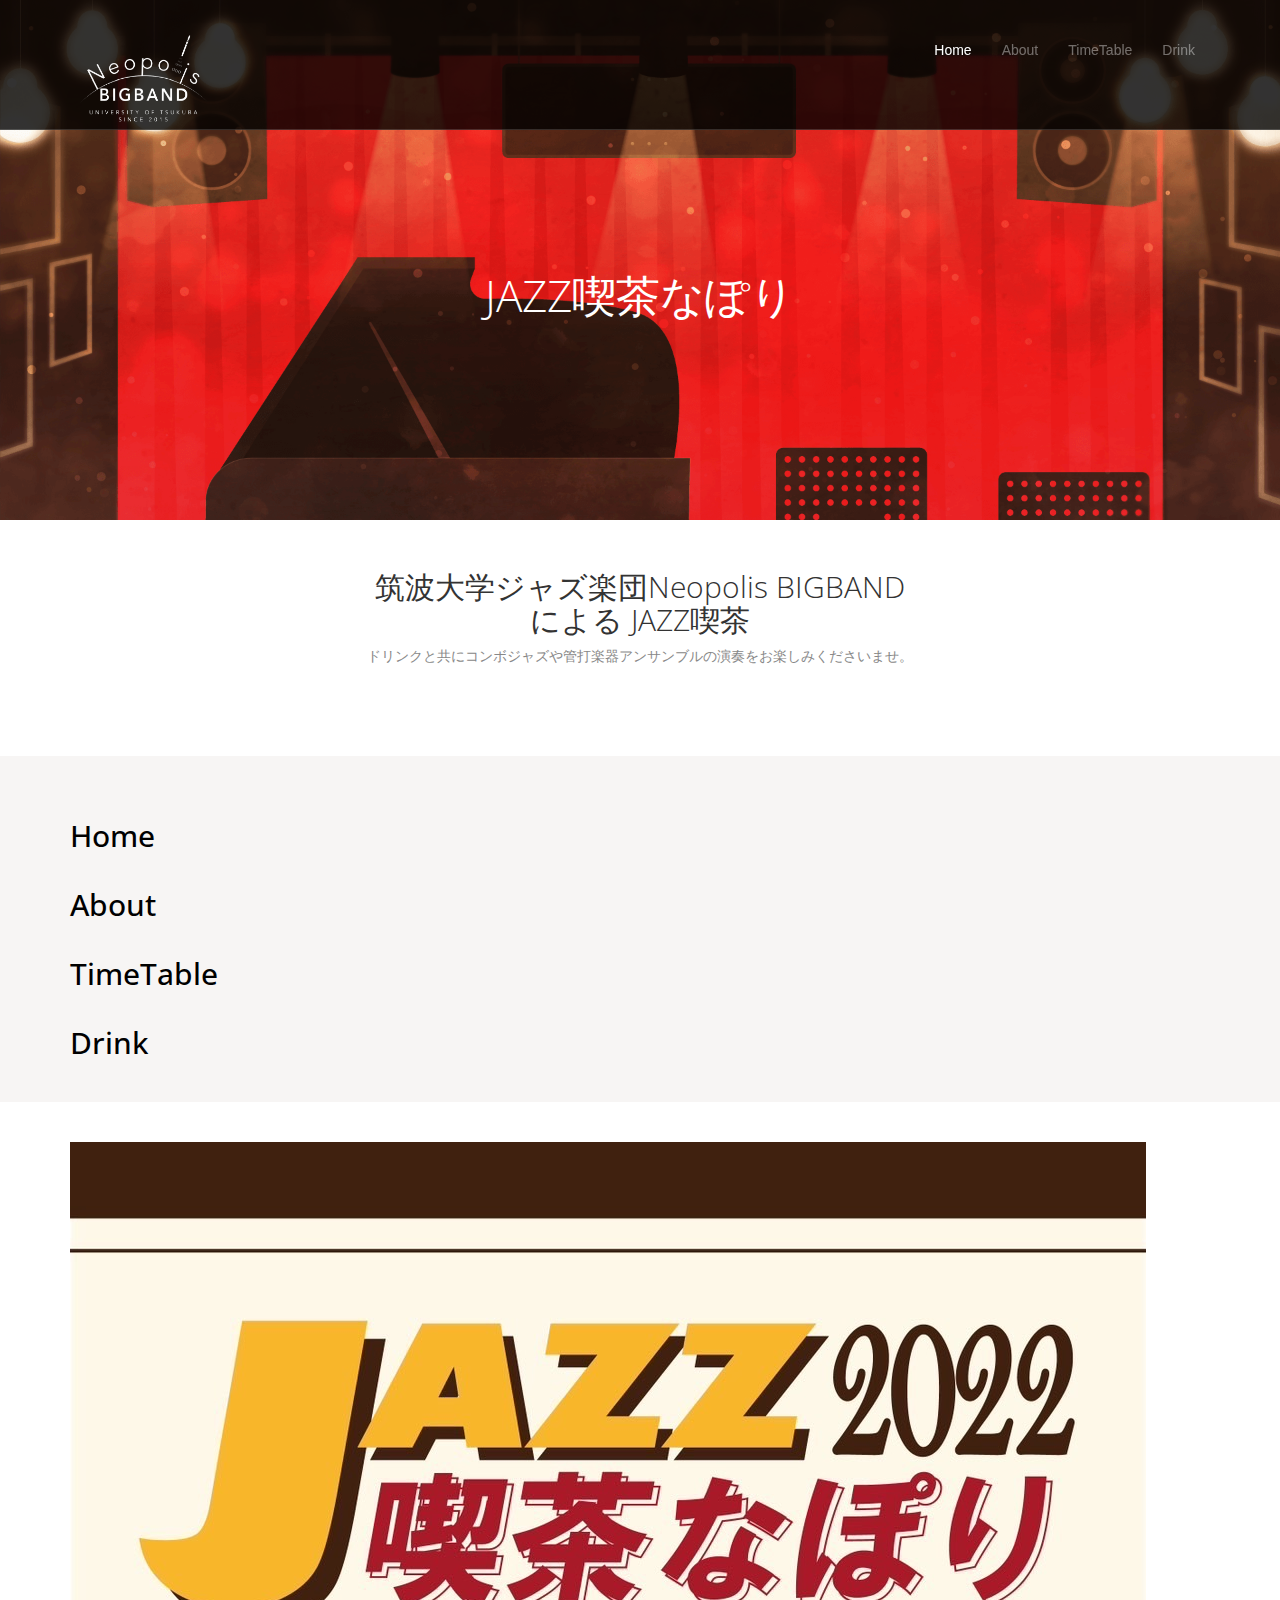
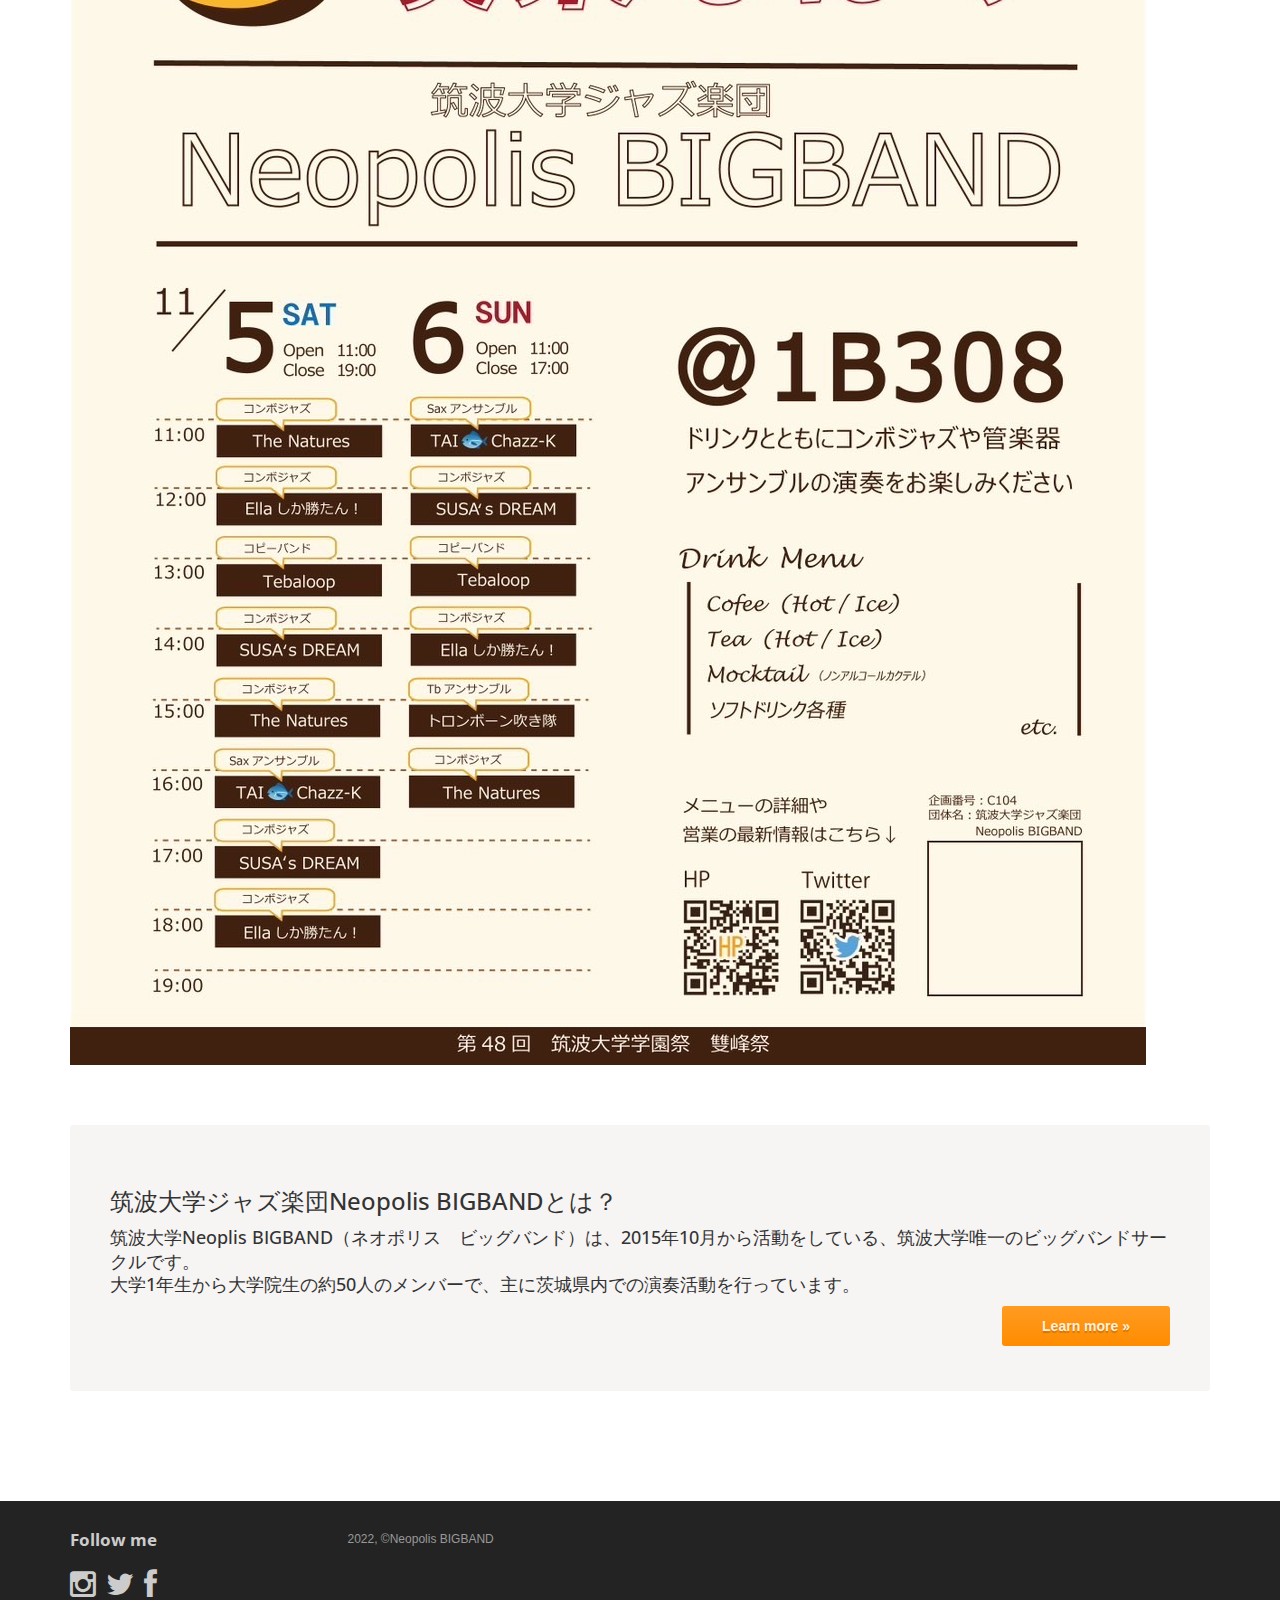
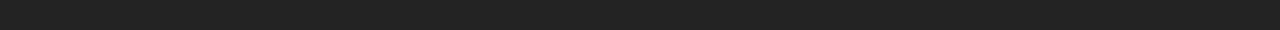
<file: index.html>
<!DOCTYPE html>
<!-- gitのやり方はhttps://miya-system-works.com/blog/detail/vscode-github/　を参考にしたよ -->
<!-- ファイル名変えたから正しく動くかチェック -->
<html lang="ja">

<head>
	<meta charset="utf-8">
	<meta name="viewport" content="width=device-width, initial-scale=1.0">
	<meta name="description" content="">
	<meta name="author" content="Sergey Pozhilov (GetTemplate.com)">

	<title>NeopolisBIGBAND雙峰祭特設サイト</title>


	<link rel="stylesheet" media="screen" href="http://fonts.googleapis.com/css?family=Open+Sans:300,400,700">
	<link rel="stylesheet" href="assets/css/bootstrap.min.css">
	<link rel="stylesheet" href="assets/css/font-awesome.min.css">

	<!-- Custom styles for our template -->
	<link rel="stylesheet" href="assets/css/bootstrap-theme.css" media="screen">
	<link rel="stylesheet" href="assets/css/main.css">

	<!-- HTML5 shim and Respond.js IE8 support of HTML5 elements and media queries -->
	<!--[if lt IE 9]>
	<script src="assets/js/html5shiv.js"></script>
	<script src="assets/js/respond.min.js"></script>
	<![endif]-->
</head>

<body class="home">
	<!-- Fixed navbar -->
	<div class="navbar navbar-inverse navbar-fixed-top headroom">
		<div class="container">
			<div class="navbar-header">
				<!-- Button for smallest screens -->
				<button type="button" class="navbar-toggle" data-toggle="collapse" data-target=".navbar-collapse"><span
						class="icon-bar"></span> <span class="icon-bar"></span> <span class="icon-bar"></span> </button>
				<a class="navbar-brand" href="index.html"><img src="assets/img/Neopolis_logo.png"
						alt="Progressus HTML5 template" width="150" height="100"></a>
			</div>
			<div class="navbar-collapse collapse">
				<ul class="nav navbar-nav pull-right">
					<li class="active"><a href="#">Home</a></li>
					<li><a href="about.html">About</a></li>
					<li><a href="timetable.html">TimeTable</a></li>
					<li><a href="drink.html">Drink</a></li>
				</ul>
			</div>
			<!--/.nav-collapse -->
		</div>
	</div>
	<!-- /.navbar -->

	<!-- Header -->
	<header id="head">
		<div class="container">
			<div class="row">
				<h1 class="lead">JAZZ喫茶なぽり</h1>
			</div>
		</div>
	</header>
	<!-- /Header -->

	<!-- Intro -->

	<div class="container text-center">
		<br>
		<h2 class="thin">筑波大学ジャズ楽団Neopolis BIGBAND<br>
			による JAZZ喫茶</h2>
		<p class="text-muted">
			ドリンクと共にコンボジャズや管打楽器アンサンブルの演奏をお楽しみくださいませ。
		</p>
		<br>
	</div>
	<!-- /Intro-->

	<div class="jumbotron top-space">
		<div class="container">
			<h2><a href="index.html" style="color:black">Home</a></h2>
			<h2><a href="about.html" style="color:black">About</a></h2>
			<h2><a href="timetable.html" style="color:black">TimeTable</a></h2>
			<h2><a href="drink.html" style="color:black">Drink</a></h2>
		</div>
	</div>

	<!-- container -->
	<div class="container">
		<br><br>

		<img src="assets/img/flyer.jpg">

		<div class="jumbotron top-space">
			<h3>筑波大学ジャズ楽団Neopolis BIGBANDとは？</h3>
			<h4>筑波大学Neoplis
				BIGBAND（ネオポリス　ビッグバンド）は、2015年10月から活動をしている、筑波大学唯一のビッグバンドサークルです。<br>
				大学1年生から大学院生の約50人のメンバーで、主に茨城県内での演奏活動を行っています。</h4>
			<p class="text-right"><a class="btn btn-primary btn-large"
					href="https://www.stb.tsukuba.ac.jp/~neopolis/profile/">Learn more »</a></p>
		</div>
	</div> <!-- /container -->



	<!-- Social links. @TODO: replace by link/instructions in template -->
	<section id="social">
		<div class="container">
			<div class="wrapper clearfix">
				<!-- AddThis Button BEGIN -->
				<div class="addthis_toolbox addthis_default_style">
					<a class="addthis_button_facebook_like" fb:like:layout="button_count"></a>
					<a class="addthis_button_tweet"></a>
					<a class="addthis_button_linkedin_counter"></a>
					<a class="addthis_button_google_plusone" g:plusone:size="medium"></a>
				</div>
				<!-- AddThis Button END -->
			</div>
		</div>
	</section>
	<!-- /social links -->


	<footer id="footer" class="top-space">

		<div class="footer1">
			<div class="container">
				<div class="row">

					<div class="col-md-3 widget">
						<h3 class="widget-title">Follow me</h3>
						<div class="widget-body">
							<p class="follow-me-icons">
								<a href="https://instagram.com/neopolisbigband?igshid=YmMyMTA2M2Y="><i
										class="fa fa-instagram fa-2"></i></a>
								<a href="https://twitter.com/neopolisbigband"><i class="fa fa-twitter fa-2"></i></a>
								<a href="https://www.facebook.com/tsukuba.neopolis"><i
										class="fa fa-facebook fa-2"></i></a>
							</p>
						</div>

					</div>
					<div>
						2022, &copy;Neopolis BIGBAND
					</div>
				</div>

			</div> <!-- /row of widgets -->
		</div>
		</div>

	</footer>





	<!-- JavaScript libs are placed at the end of the document so the pages load faster -->
	<script src="http://ajax.googleapis.com/ajax/libs/jquery/1.10.2/jquery.min.js"></script>
	<script src="http://netdna.bootstrapcdn.com/bootstrap/3.0.0/js/bootstrap.min.js"></script>
	<script src="assets/js/headroom.min.js"></script>
	<script src="assets/js/jQuery.headroom.min.js"></script>
	<script src="assets/js/template.js"></script>
</body>

</html>
</file>
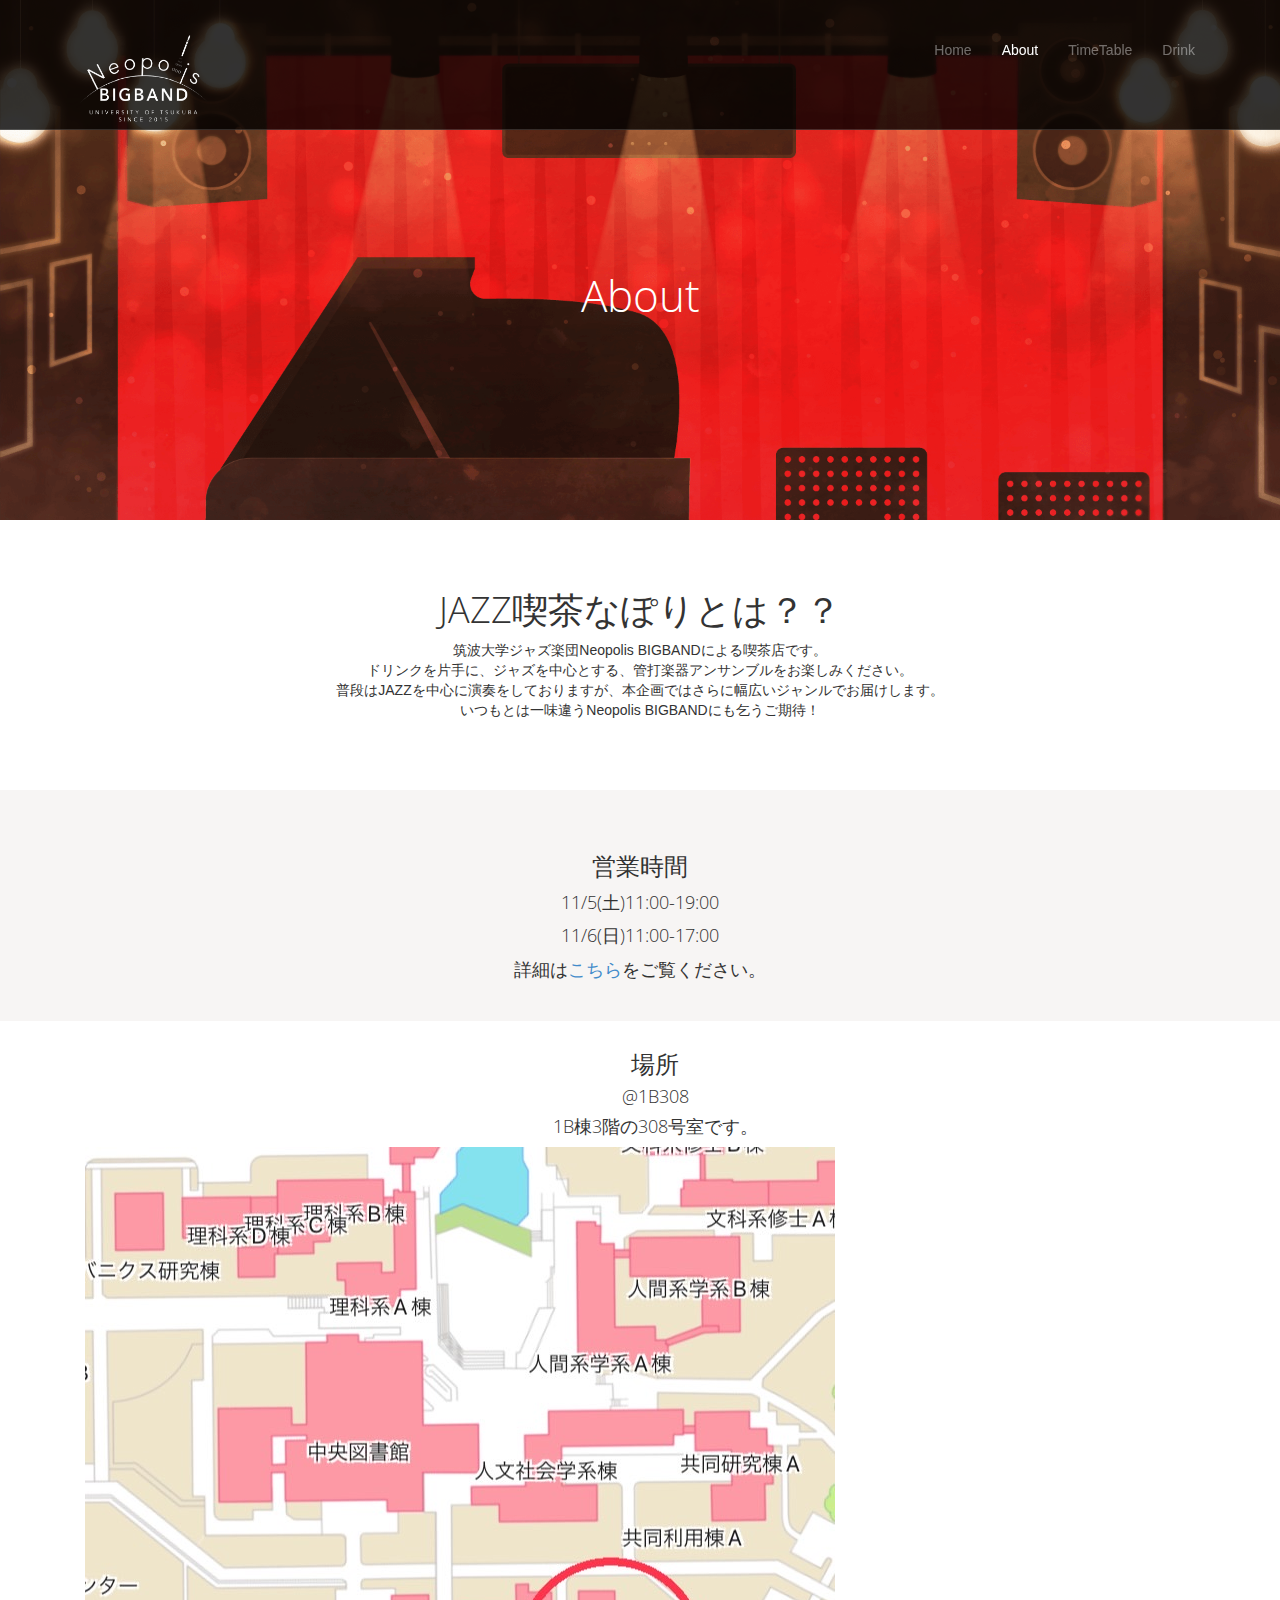
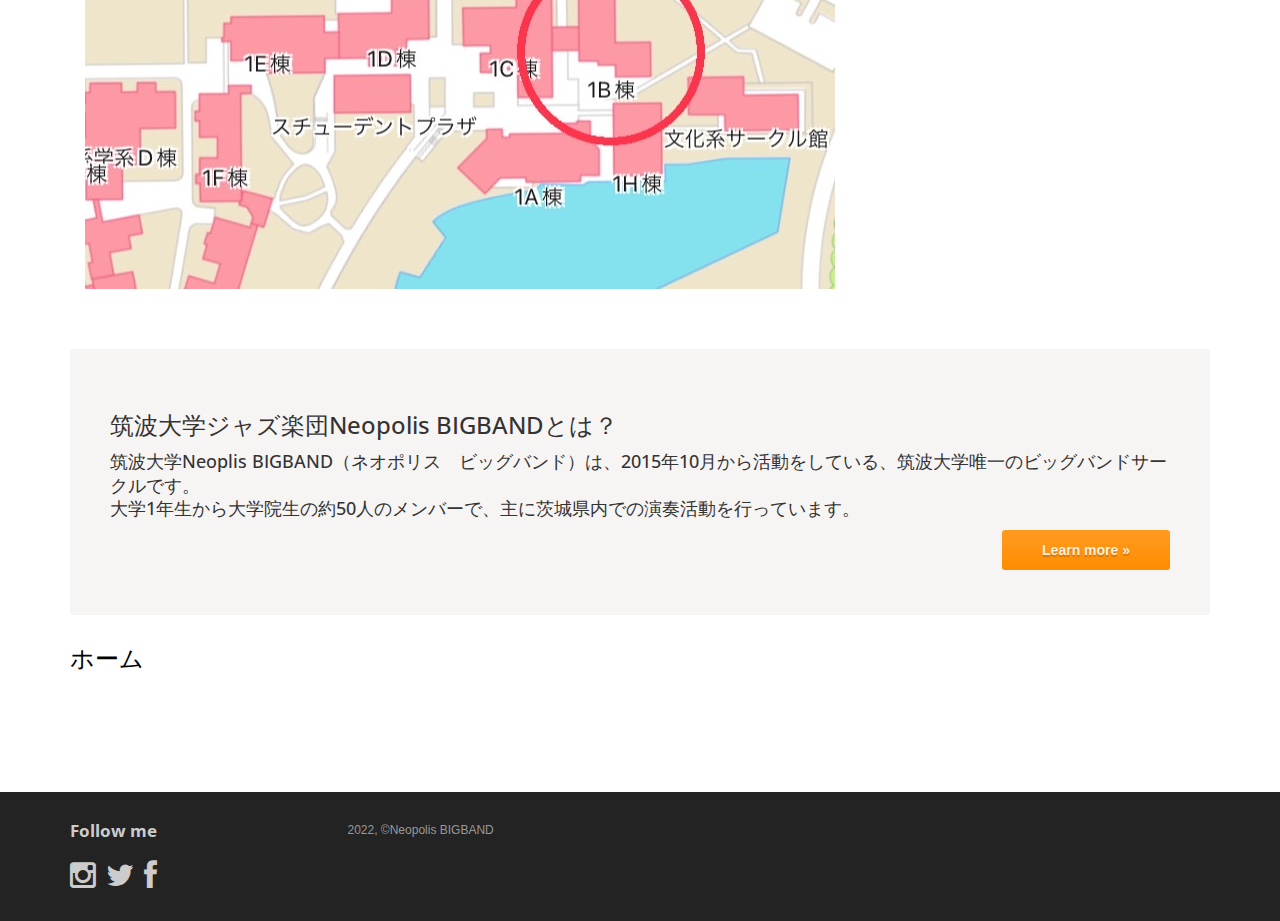
<file: about.html>
<!DOCTYPE html>
<!-- gitのやり方はhttps://miya-system-works.com/blog/detail/vscode-github/　を参考にしたよ -->
<!-- ファイル名変えたから正しく動くかチェック -->
<html lang="ja">

<head>
	<meta charset="utf-8">
	<meta name="viewport" content="width=device-width, initial-scale=1.0">
	<meta name="description" content="">
	<meta name="author" content="Sergey Pozhilov (GetTemplate.com)">

	<title>NeopolisBIGBAND雙峰祭特設サイト</title>


	<link rel="stylesheet" media="screen" href="http://fonts.googleapis.com/css?family=Open+Sans:300,400,700">
	<link rel="stylesheet" href="assets/css/bootstrap.min.css">
	<link rel="stylesheet" href="assets/css/font-awesome.min.css">

	<!-- Custom styles for our template -->
	<link rel="stylesheet" href="assets/css/bootstrap-theme.css" media="screen">
	<link rel="stylesheet" href="assets/css/main.css">

	<!-- HTML5 shim and Respond.js IE8 support of HTML5 elements and media queries -->
	<!--[if lt IE 9]>
	<script src="assets/js/html5shiv.js"></script>
	<script src="assets/js/respond.min.js"></script>
	<![endif]-->
</head>

<body class="home">
	<!-- Fixed navbar -->
	<div class="navbar navbar-inverse navbar-fixed-top headroom">
		<div class="container">
			<div class="navbar-header">
				<!-- Button for smallest screens -->
				<button type="button" class="navbar-toggle" data-toggle="collapse" data-target=".navbar-collapse"><span
						class="icon-bar"></span> <span class="icon-bar"></span> <span class="icon-bar"></span> </button>
				<a class="navbar-brand" href="index.html"><img src="assets/img/Neopolis_logo.png"
						alt="Progressus HTML5 template" width="150" height="100"></a>
			</div>
			<div class="navbar-collapse collapse">
				<ul class="nav navbar-nav pull-right">
					<li><a href="index.html">Home</a></li>
					<li class="active"><a href="#">About</a></li>
					<li><a href="timetable.html">TimeTable</a></li>
					<li><a href="drink.html">Drink</a></li>
				</ul>
			</div>
			<!--/.nav-collapse -->
		</div>
	</div>
	<!-- /.navbar -->

	<!-- Header -->
	<header id="head">
		<div class="container">
			<div class="row">
				<h1 class="lead">About</h1>
			</div>
		</div>
	</header>
	<!-- /Header -->

	<!-- Intro -->
	<div class="container text-center">
		<br> <br>
		<h1 class="thin">JAZZ喫茶なぽりとは？？</h1>
		<p>
			筑波大学ジャズ楽団Neopolis BIGBANDによる喫茶店です。<br>
			ドリンクを片手に、ジャズを中心とする、管打楽器アンサンブルをお楽しみください。<br>
			普段はJAZZを中心に演奏をしておりますが、本企画ではさらに幅広いジャンルでお届けします。<br>
			いつもとは一味違うNeopolis BIGBANDにも乞うご期待！
		</p>
	</div>
	<!-- /Intro-->

	<!-- Highlights - jumbotron -->
	<div class="jumbotron top-space">
		<div class="container">
			<h3 class="text-center thin">営業時間</h3>
			<h4 class="text-center thin">11/5(土)11:00-19:00</h4>
			<h4 class="text-center thin">11/6(日)11:00-17:00</h4>
			<h4 class="text-center thin">詳細は<a href="timetable.html">こちら</a>をご覧ください。</h4>
		</div>
	</div>
	<!-- /Highlights -->

	<!-- container -->
	<div class="container">

		<div class="container">
			<h3 class="text-center thin">場所</h3>
			<h4 class="text-center thin">@1B308</h4>
			<h4 class="text-center thin">1B棟3階の308号室です。</h4>
			<img src="assets/img/map.jpg">

		</div>


		<div class="jumbotron top-space">
			<h3>筑波大学ジャズ楽団Neopolis BIGBANDとは？</h3>
			<h4>筑波大学Neoplis
				BIGBAND（ネオポリス　ビッグバンド）は、2015年10月から活動をしている、筑波大学唯一のビッグバンドサークルです。<br>
				大学1年生から大学院生の約50人のメンバーで、主に茨城県内での演奏活動を行っています。</h4>
			<p class="text-right"><a class="btn btn-primary btn-large"
					href="https://www.stb.tsukuba.ac.jp/~neopolis/profile/">Learn more »</a></p>
		</div>
		<h3><a href="index.html" style="color:black">ホーム</a></h3>

	</div> <!-- /container -->

	<!-- Social links. @TODO: replace by link/instructions in template -->
	<section id="social">
		<div class="container">
			<div class="wrapper clearfix">
				<!-- AddThis Button BEGIN -->
				<div class="addthis_toolbox addthis_default_style">
					<a class="addthis_button_facebook_like" fb:like:layout="button_count"></a>
					<a class="addthis_button_tweet"></a>
					<a class="addthis_button_linkedin_counter"></a>
					<a class="addthis_button_google_plusone" g:plusone:size="medium"></a>
				</div>
				<!-- AddThis Button END -->
			</div>
		</div>
	</section>
	<!-- /social links -->


	<footer id="footer" class="top-space">

		<div class="footer1">
			<div class="container">
				<div class="row">

					<div class="col-md-3 widget">
						<h3 class="widget-title">Follow me</h3>
						<div class="widget-body">
							<p class="follow-me-icons">
								<a href="https://instagram.com/neopolisbigband?igshid=YmMyMTA2M2Y="><i
										class="fa fa-instagram fa-2"></i></a>
								<a href="https://twitter.com/neopolisbigband"><i class="fa fa-twitter fa-2"></i></a>
								<a href="https://www.facebook.com/tsukuba.neopolis"><i
										class="fa fa-facebook fa-2"></i></a>
							</p>
						</div>
					</div>
					<div>
						2022, &copy;Neopolis BIGBAND
					</div>

				</div> <!-- /row of widgets -->
			</div>
		</div>

	</footer>





	<!-- JavaScript libs are placed at the end of the document so the pages load faster -->
	<script src="http://ajax.googleapis.com/ajax/libs/jquery/1.10.2/jquery.min.js"></script>
	<script src="http://netdna.bootstrapcdn.com/bootstrap/3.0.0/js/bootstrap.min.js"></script>
	<script src="assets/js/headroom.min.js"></script>
	<script src="assets/js/jQuery.headroom.min.js"></script>
	<script src="assets/js/template.js"></script>
</body>

</html>
</file>
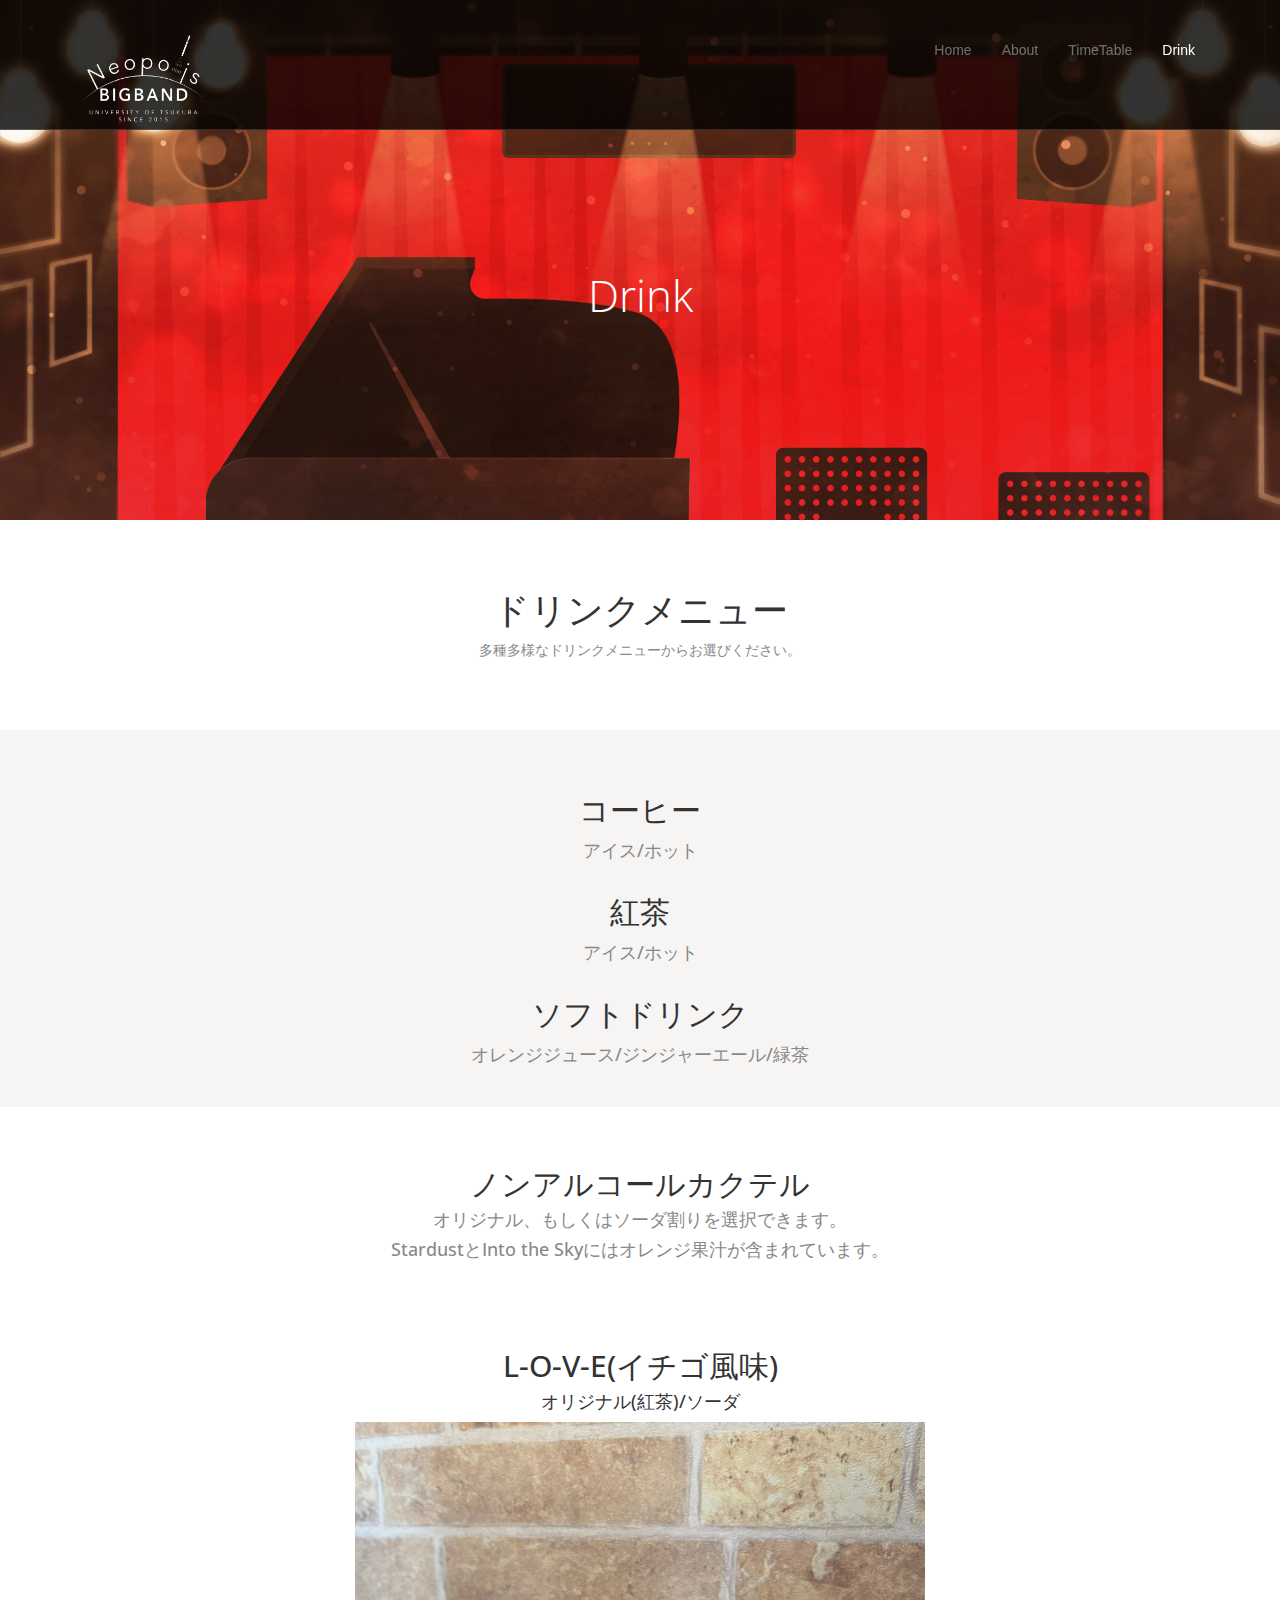
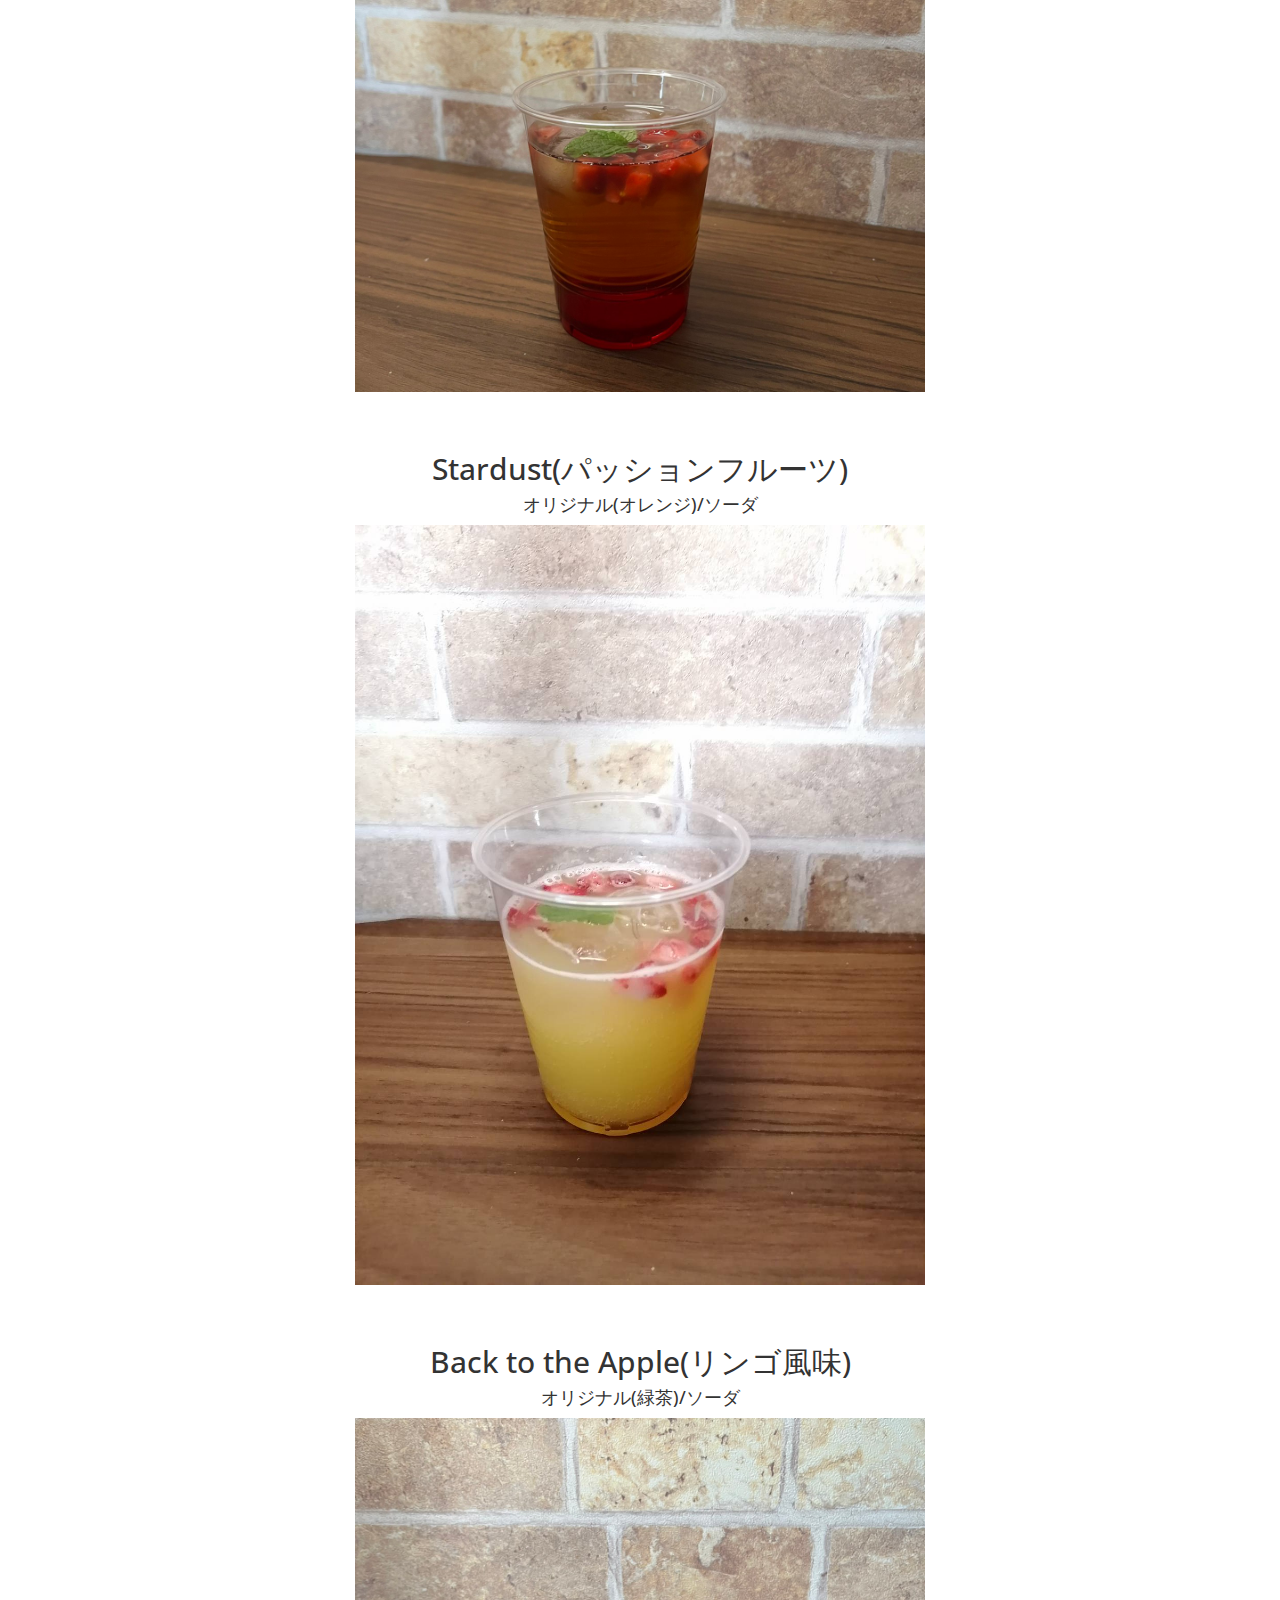
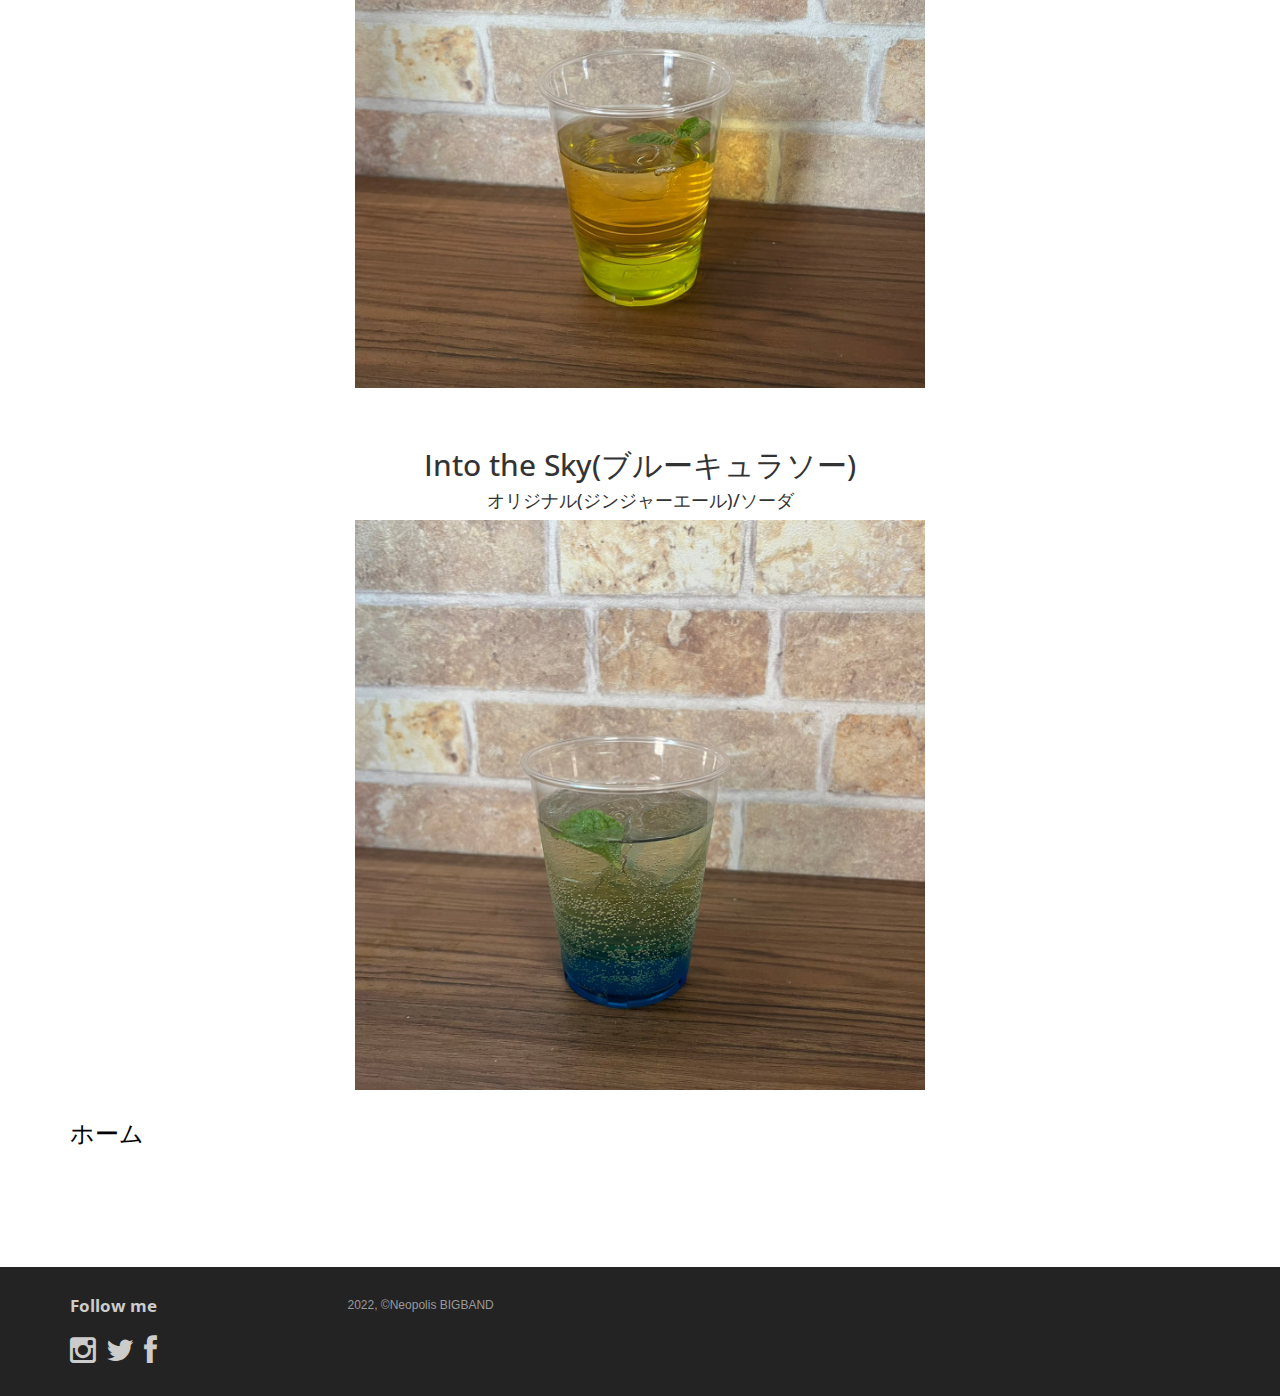
<file: drink.html>
<!DOCTYPE html>
<!-- gitのやり方はhttps://miya-system-works.com/blog/detail/vscode-github/　を参考にしたよ -->
<!-- ファイル名変えたから正しく動くかチェック -->
<html lang="ja">

<head>
	<meta charset="utf-8">
	<meta name="viewport" content="width=device-width, initial-scale=1.0">
	<meta name="description" content="">
	<meta name="author" content="Sergey Pozhilov (GetTemplate.com)">

	<title>NeopolisBIGBAND雙峰祭特設サイト</title>


	<link rel="stylesheet" media="screen" href="http://fonts.googleapis.com/css?family=Open+Sans:300,400,700">
	<link rel="stylesheet" href="assets/css/bootstrap.min.css">
	<link rel="stylesheet" href="assets/css/font-awesome.min.css">

	<!-- Custom styles for our template -->
	<link rel="stylesheet" href="assets/css/bootstrap-theme.css" media="screen">
	<link rel="stylesheet" href="assets/css/main.css">

	<!-- HTML5 shim and Respond.js IE8 support of HTML5 elements and media queries -->
	<!--[if lt IE 9]>
	<script src="assets/js/html5shiv.js"></script>
	<script src="assets/js/respond.min.js"></script>
	<![endif]-->
</head>

<body class="home">
	<!-- Fixed navbar -->
	<div class="navbar navbar-inverse navbar-fixed-top headroom">
		<div class="container">
			<div class="navbar-header">
				<!-- Button for smallest screens -->
				<button type="button" class="navbar-toggle" data-toggle="collapse" data-target=".navbar-collapse"><span
						class="icon-bar"></span> <span class="icon-bar"></span> <span class="icon-bar"></span> </button>
				<a class="navbar-brand" href="index.html"><img src="assets/img/Neopolis_logo.png"
						alt="Progressus HTML5 template" width="150" height="100"></a>
			</div>
			<div class="navbar-collapse collapse">
				<ul class="nav navbar-nav pull-right">
					<li><a href="index.html">Home</a></li>
					<li><a href="about.html">About</a></li>
					<li><a href="timetable.html">TimeTable</a></li>
					<li class="active"><a href="#">Drink</a></li>
				</ul>
			</div>
			<!--/.nav-collapse -->
		</div>
	</div>
	<!-- /.navbar -->

	<!-- Header -->
	<header id="head">
		<div class="container">
			<div class="row">
				<h1 class="lead">Drink</h1>
			</div>
		</div>
	</header>
	<!-- /Header -->

	<!-- Intro -->
	<div class="container text-center">
		<br><br>
		<h1>ドリンクメニュー</h1>
		<p class="text-muted">
			多種多様なドリンクメニューからお選びください。
		</p>
	</div>
	<!-- /Intro-->

	<!-- Highlights - jumbotron -->
	<div class="jumbotron top-space">
		<div class="container">
			<h2 class="text-center thin">コーヒー</h2>
			<h4 class="text-muted text-center">
				アイス/ホット
			</h4>
			<h2 class="text-center thin">紅茶</h2>
			<h4 class="text-muted text-center">
				アイス/ホット
			</h4>
			<h2 class="text-center thin">ソフトドリンク</h2>
			<h4 class="text-muted text-center">
				オレンジジュース/ジンジャーエール/緑茶
			</h4>

		</div>
	</div>
	<!-- /Highlights -->

	<!-- container -->
	<div class="container">

		<h2 class="text-center top-space">ノンアルコールカクテル</h2>
		<h4 class="text-muted text-center">
			オリジナル、もしくはソーダ割りを選択できます。
		</h4>
		<h4 class="text-muted text-center">
			StardustとInto the Skyにはオレンジ果汁が含まれています。
		</h4>
		<br>

		<h2 class="text-center top-space">L-O-V-E(イチゴ風味)</h2>
		<h4 class="text-center">オリジナル(紅茶)/ソーダ</h4>
		<div class="text-center">
			<img src="assets/img/moc_LOVE.jpg" width="50%">
		</div>

		<h2 class="text-center top-space">Stardust(パッションフルーツ)</h2>
		<h4 class="text-center">オリジナル(オレンジ)/ソーダ</h4>
		<div class="text-center">
			<img src="assets/img/moc_Star.jpg" width="50%">
		</div>

		<h2 class="text-center top-space">Back to the Apple(リンゴ風味)</h2>
		<h4 class="text-center">オリジナル(緑茶)/ソーダ</h4>
		<div class="text-center">
			<img src="assets/img/moc_Back.jpg" width="50%">
		</div>

		<h2 class="text-center top-space">Into the Sky(ブルーキュラソー)</h2>
		<h4 class="text-center">オリジナル(ジンジャーエール)/ソーダ</h4>
		<div class="text-center">
			<img src="assets/img/moc_Into.jpg" width="50%">
		</div>

	</div> <!-- /row -->
	<div class="container">
		<h3><a href="index.html" style="color:black">ホーム</a></h3>
	</div>

	</div> <!-- /container -->

	<!-- Social links. @TODO: replace by link/instructions in template -->
	<section id="social">
		<div class="container">
			<div class="wrapper clearfix">
				<!-- AddThis Button BEGIN -->
				<div class="addthis_toolbox addthis_default_style">
					<a class="addthis_button_facebook_like" fb:like:layout="button_count"></a>
					<a class="addthis_button_tweet"></a>
					<a class="addthis_button_linkedin_counter"></a>
					<a class="addthis_button_google_plusone" g:plusone:size="medium"></a>
				</div>
				<!-- AddThis Button END -->
			</div>
		</div>
	</section>
	<!-- /social links -->


	<footer id="footer" class="top-space">

		<div class="footer1">
			<div class="container">
				<div class="row">

					<div class="col-md-3 widget">
						<h3 class="widget-title">Follow me</h3>
						<div class="widget-body">
							<p class="follow-me-icons">
								<a href="https://instagram.com/neopolisbigband?igshid=YmMyMTA2M2Y="><i
										class="fa fa-instagram fa-2"></i></a>
								<a href="https://twitter.com/neopolisbigband"><i class="fa fa-twitter fa-2"></i></a>
								<a href="https://www.facebook.com/tsukuba.neopolis"><i
										class="fa fa-facebook fa-2"></i></a>
							</p>
						</div>
					</div>
					<div>
						2022, &copy;Neopolis BIGBAND
					</div>

				</div> <!-- /row of widgets -->
			</div>
		</div>

	</footer>





	<!-- JavaScript libs are placed at the end of the document so the pages load faster -->
	<script src="http://ajax.googleapis.com/ajax/libs/jquery/1.10.2/jquery.min.js"></script>
	<script src="http://netdna.bootstrapcdn.com/bootstrap/3.0.0/js/bootstrap.min.js"></script>
	<script src="assets/js/headroom.min.js"></script>
	<script src="assets/js/jQuery.headroom.min.js"></script>
	<script src="assets/js/template.js"></script>
</body>

</html>
</file>
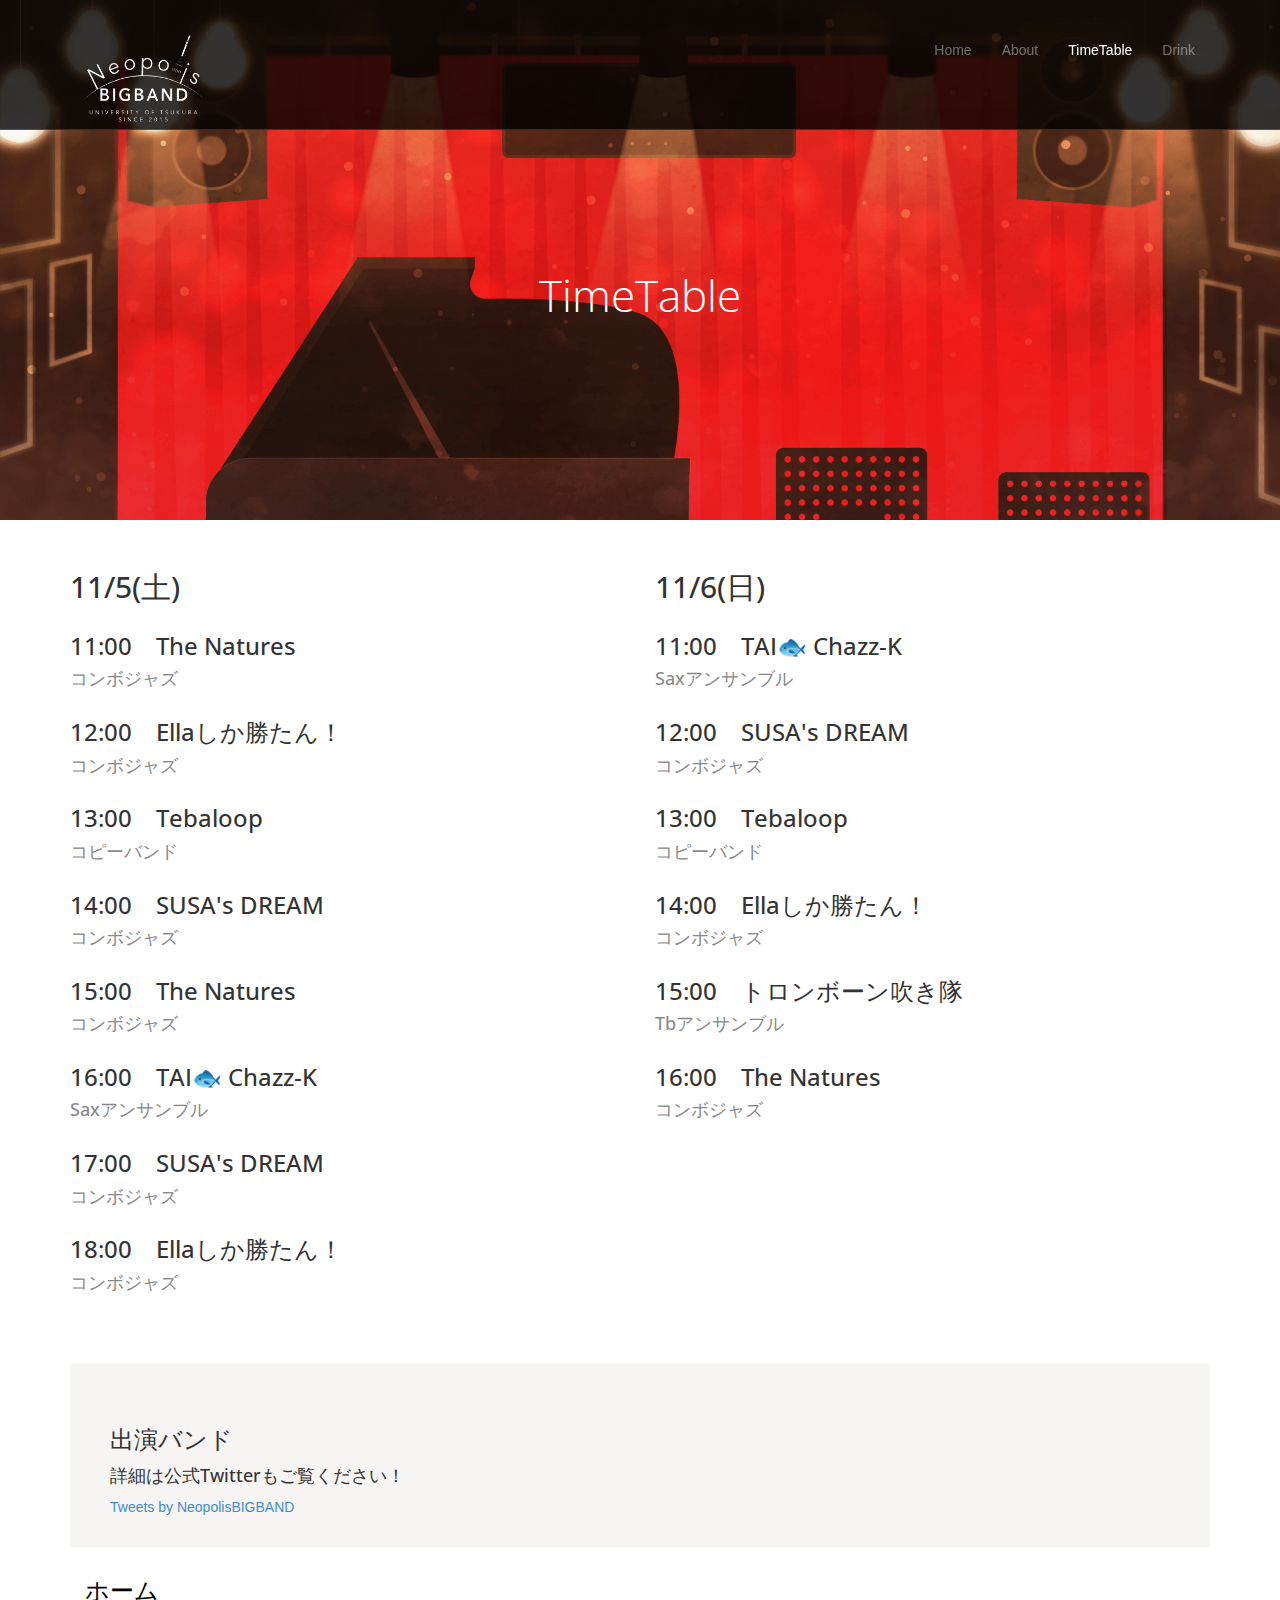
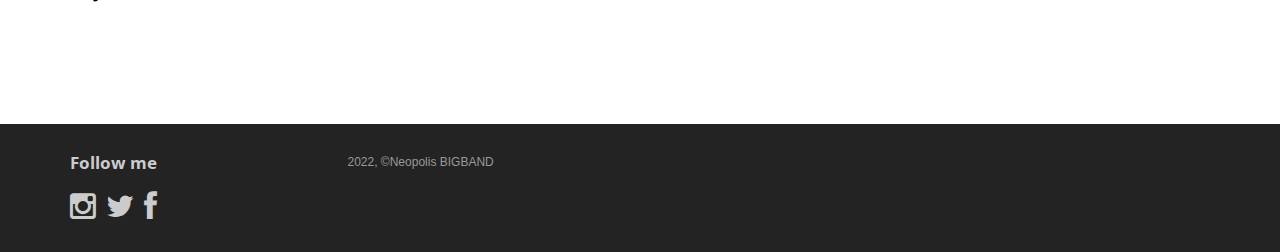
<file: timetable.html>
<!DOCTYPE html>
<!-- gitのやり方はhttps://miya-system-works.com/blog/detail/vscode-github/　を参考にしたよ -->
<!-- ファイル名変えたから正しく動くかチェック -->
<html lang="ja">

<head>
	<meta charset="utf-8">
	<meta name="viewport" content="width=device-width, initial-scale=1.0">
	<meta name="description" content="">
	<meta name="author" content="Sergey Pozhilov (GetTemplate.com)">

	<title>NeopolisBIGBAND雙峰祭特設サイト</title>


	<link rel="stylesheet" media="screen" href="http://fonts.googleapis.com/css?family=Open+Sans:300,400,700">
	<link rel="stylesheet" href="assets/css/bootstrap.min.css">
	<link rel="stylesheet" href="assets/css/font-awesome.min.css">

	<!-- Custom styles for our template -->
	<link rel="stylesheet" href="assets/css/bootstrap-theme.css" media="screen">
	<link rel="stylesheet" href="assets/css/main.css">

	<!-- HTML5 shim and Respond.js IE8 support of HTML5 elements and media queries -->
	<!--[if lt IE 9]>
	<script src="assets/js/html5shiv.js"></script>
	<script src="assets/js/respond.min.js"></script>
	<![endif]-->
</head>

<body class="home">
	<!-- Fixed navbar -->
	<div class="navbar navbar-inverse navbar-fixed-top headroom">
		<div class="container">
			<div class="navbar-header">
				<!-- Button for smallest screens -->
				<button type="button" class="navbar-toggle" data-toggle="collapse" data-target=".navbar-collapse"><span
						class="icon-bar"></span> <span class="icon-bar"></span> <span class="icon-bar"></span> </button>
				<a class="navbar-brand" href="index.html"><img src="assets/img/Neopolis_logo.png"
						alt="Progressus HTML5 template" width="150" height="100"></a>
			</div>
			<div class="navbar-collapse collapse">
				<ul class="nav navbar-nav pull-right">
					<li><a href="index.html">Home</a></li>
					<li><a href="about.html">About</a></li>
					<li class="active"><a href="#">TimeTable</a></li>
					<li><a href="drink.html">Drink</a></li>
				</ul>
			</div>
			<!--/.nav-collapse -->
		</div>
	</div>
	<!-- /.navbar -->

	<!-- Header -->
	<header id="head">
		<div class="container">
			<div class="row">
				<h1 class="lead">TimeTable</h1>
			</div>
		</div>
	</header>
	<!-- /Header -->

	<!-- container -->
	<div class="container">
		<br>

		<div class="row">
			<div class="col-sm-6">
				<h2>11/5(土)</h2>
				<h3>11:00　The Natures</h3>
				<h4 class="text-muted">コンボジャズ</h4>
				<h3>12:00　Ellaしか勝たん！</h3>
				<h4 class="text-muted">コンボジャズ</h4>
				<h3>13:00　Tebaloop</h3>
				<h4 class="text-muted">コピーバンド</h4>
				<h3>14:00　SUSA's DREAM</h3>
				<h4 class="text-muted">コンボジャズ</h4>
				<h3>15:00　The Natures</h3>
				<h4 class="text-muted">コンボジャズ</h4>
				<h3>16:00　TAI🐟 Chazz-K</h3>
				<h4 class="text-muted">Saxアンサンブル</h4>
				<h3>17:00　SUSA's DREAM</h3>
				<h4 class="text-muted">コンボジャズ</h4>
				<h3>18:00　Ellaしか勝たん！</h3>
				<h4 class="text-muted">コンボジャズ</h4>

			</div>
			<div class="col-sm-6">
				<h2>11/6(日)</h2>
				<h3>11:00　TAI🐟 Chazz-K</h3>
				<h4 class="text-muted">Saxアンサンブル</h4>
				<h3>12:00　SUSA's DREAM</h3>
				<h4 class="text-muted">コンボジャズ</h4>
				<h3>13:00　Tebaloop</h3>
				<h4 class="text-muted">コピーバンド</h4>
				<h3>14:00　Ellaしか勝たん！</h3>
				<h4 class="text-muted">コンボジャズ</h4>
				<h3>15:00　トロンボーン吹き隊</h3>
				<h4 class="text-muted">Tbアンサンブル</h4>
				<h3>16:00　The Natures</h3>
				<h4 class="text-muted">コンボジャズ</h4>
			</div>
		</div> <!-- /row -->

		<div class="jumbotron top-space">
			<h3>出演バンド</h3>
			<h4>詳細は公式Twitterもご覧ください！</h4>
			<a class="twitter-timeline" href="https://twitter.com/NeopolisBIGBAND?ref_src=twsrc%5Etfw">Tweets by
				NeopolisBIGBAND</a>
			<script async src="https://platform.twitter.com/widgets.js" charset="utf-8"></script>
		</div>
		<div class="container">
			<h3><a href="index.html" style="color:black">ホーム</a></h3>
		</div>

	</div> <!-- /container -->

	<!-- Social links. @TODO: replace by link/instructions in template -->
	<section id="social">
		<div class="container">
			<div class="wrapper clearfix">
				<!-- AddThis Button BEGIN -->
				<div class="addthis_toolbox addthis_default_style">
					<a class="addthis_button_facebook_like" fb:like:layout="button_count"></a>
					<a class="addthis_button_tweet"></a>
					<a class="addthis_button_linkedin_counter"></a>
					<a class="addthis_button_google_plusone" g:plusone:size="medium"></a>
				</div>
				<!-- AddThis Button END -->
			</div>
		</div>
	</section>
	<!-- /social links -->


	<footer id="footer" class="top-space">

		<div class="footer1">
			<div class="container">
				<div class="row">

					<div class="col-md-3 widget">
						<h3 class="widget-title">Follow me</h3>
						<div class="widget-body">
							<p class="follow-me-icons">
								<a href="https://instagram.com/neopolisbigband?igshid=YmMyMTA2M2Y="><i
										class="fa fa-instagram fa-2"></i></a>
								<a href="https://twitter.com/neopolisbigband"><i class="fa fa-twitter fa-2"></i></a>
								<a href="https://www.facebook.com/tsukuba.neopolis"><i
										class="fa fa-facebook fa-2"></i></a>
							</p>
						</div>
					</div>
					<div>
						2022, &copy;Neopolis BIGBAND
					</div>

				</div> <!-- /row of widgets -->
			</div>
		</div>

	</footer>





	<!-- JavaScript libs are placed at the end of the document so the pages load faster -->
	<script src="http://ajax.googleapis.com/ajax/libs/jquery/1.10.2/jquery.min.js"></script>
	<script src="http://netdna.bootstrapcdn.com/bootstrap/3.0.0/js/bootstrap.min.js"></script>
	<script src="assets/js/headroom.min.js"></script>
	<script src="assets/js/jQuery.headroom.min.js"></script>
	<script src="assets/js/template.js"></script>
</body>

</html>
</file>
<file: assets/css/main.css>
/* Header */
#head { background:#181015 url( ../img/jazzbar.png) no-repeat; background-size: cover; min-height:520px; text-align: center; padding-top:240px; color:white; font-family:"Open sans", Helvetica, Arial; font-weight:300; }
#head.secondary { height:100px; min-height: 100px; padding-top:0px; }
	#head .lead { font-family:"Open sans", Helvetica, Arial; font-size:44px; margin-bottom:6px; color:white; line-height:1.15em; } 
	#head .tagline { color:rgba(255,255,255,0.75); margin-bottom:25px; }
		#head .tagline a { color:#fff; } 
	#head .btn { margin-bottom:10px;}
	#head .btn-default { text-shadow: none; background:transparent; color:rgba(255,255,255,.5); -webkit-box-shadow:inset 0px 0px 0px 3px rgba(255,255,255,.5); -moz-box-shadow:inset 0px 0px 0px 3px rgba(255,255,255,.5); box-shadow:inset 0px 0px 0px 3px rgba(255,255,255,.5); background: transparent; }
		#head .btn-default:hover,
		#head .btn-default:focus { color:rgba(255,255,255,.8); -webkit-box-shadow:inset 0px 0px 0px 3px rgba(255,255,255,.8); -moz-box-shadow:inset 0px 0px 0px 3px rgba(255,255,255,.8); box-shadow:inset 0px 0px 0px 3px rgba(255,255,255,.8); background: transparent; }
		#head .btn-default:active, 
		#head .btn-default.active { color:#fff; -webkit-box-shadow:inset 0px 0px 0px 3px #fff; -moz-box-shadow:inset 0px 0px 0px 3px #fff; box-shadow:inset 0px 0px 0px 3px #fff; background: transparent; }

@media (max-width: 767px) {
	#head { min-height:420px; padding-top:160px; }
	#head .lead { font-size: 34px; }
}


/* Autohide navbar */
.slideUp { top:-100px; }
.headroom { -webkit-transition: all 0.4s ease-out; -moz-transition: all 0.4s ease-out; -o-transition: all 0.4s ease-out; transition: all 0.4s ease-out; }


/* Highlights (in jumbotron in most cases) */
.highlight { margin-top:40px; }
	.h-caption { text-align: center; } 
	.h-caption i { display:block; font-size: 54px; color:#382526; margin-bottom:36px; }
	.h-caption h4 { color:#382526; font-size: 16px; font-weight: bold; margin-bottom:20px; }
	.h-body { }


/* Typography */
h1, h2, h3, h4, h5, h6 { font-family:"Open sans", Helvetica, Arial; }
h1, .h1, h2, .h2, h3, .h3 { margin-top:30px; } 
blockquote { font-style: italic; font-family: Georgia; color:#999; margin:30px 0 30px; }
label { color: #777; }
.thin { font-weight:300; }
.page-title { margin-top:20px; font-weight:300; }
.text-muted { color:#888; }
.breadcrumb { background:none; padding:0; margin:30px 0 0px 0; }
ul.list-spaces li{ margin-bottom:10px; }

/* Helpers */
.container-full { margin: 0 auto; width: 100%; }
.top-space { margin-top: 60px; }
.top-margin { margin-top:20px; }

img { max-width:100%; }
img.pull-right { margin-left: 10px; }
img.pull-left { margin-right: 10px; }
#map { width:100%; height:280px; }
#social { margin-top:50px; margin-bottom:50px; }
	#social .wrapper { width:340px; margin:0 auto; }

/* Main content block */
.maincontent { }

/* Sidebars */
.sidebar { padding-top:36px; padding-bottom:30px; }
	.sidebar .widget { margin-bottom:20px; }
	.sidebar h1, .sidebar .h1, .sidebar h2, .sidebar .h2, .sidebar h3, .sidebar .h3 { margin-top:20px; } 

/* Footer */
.footer1 { background: #232323; padding: 30px 0 0 0; font-size: 12px; color: #999; }
	.footer1 a { color: #ccc; }
		.footer1 a:hover {color: #fff; }
	.footer1 .widget { margin-bottom:30px; }		
	.footer1 .widget-title { font-size: 17px; font-weight: bold; color: #ccc; margin: 0 0 20px; }
	.footer1 .entry-meta { border-top: 1px solid #ccc; border-bottom: 1px solid #ccc; margin: 0 0 35px 0; padding: 2px 0; color: #888888; font-size: 12px; font-size: 0.75rem; }
		.footer1 .entry-meta a { color: #333333; }
		.footer1 .entry-meta .meta-in { border-top: 1px solid #ccc; border-bottom: 1px solid #ccc; padding: 10px 0; }
	.follow-me-icons { font-size:30px; }		
		.follow-me-icons i { float:left; margin:0 10px 0 0; }		

.footer2 { background: #191919; padding: 15px 0; color: #777; font-size: 12px; }
	.footer2 a { color: #aaa; }
		.footer2 a:hover { color: #fff; }
		.footer2 p { margin: 0; }

	.widget-simplenav { margin-left:-5px; }		
	.widget-simplenav a{ margin:0 5px; }
</file>
